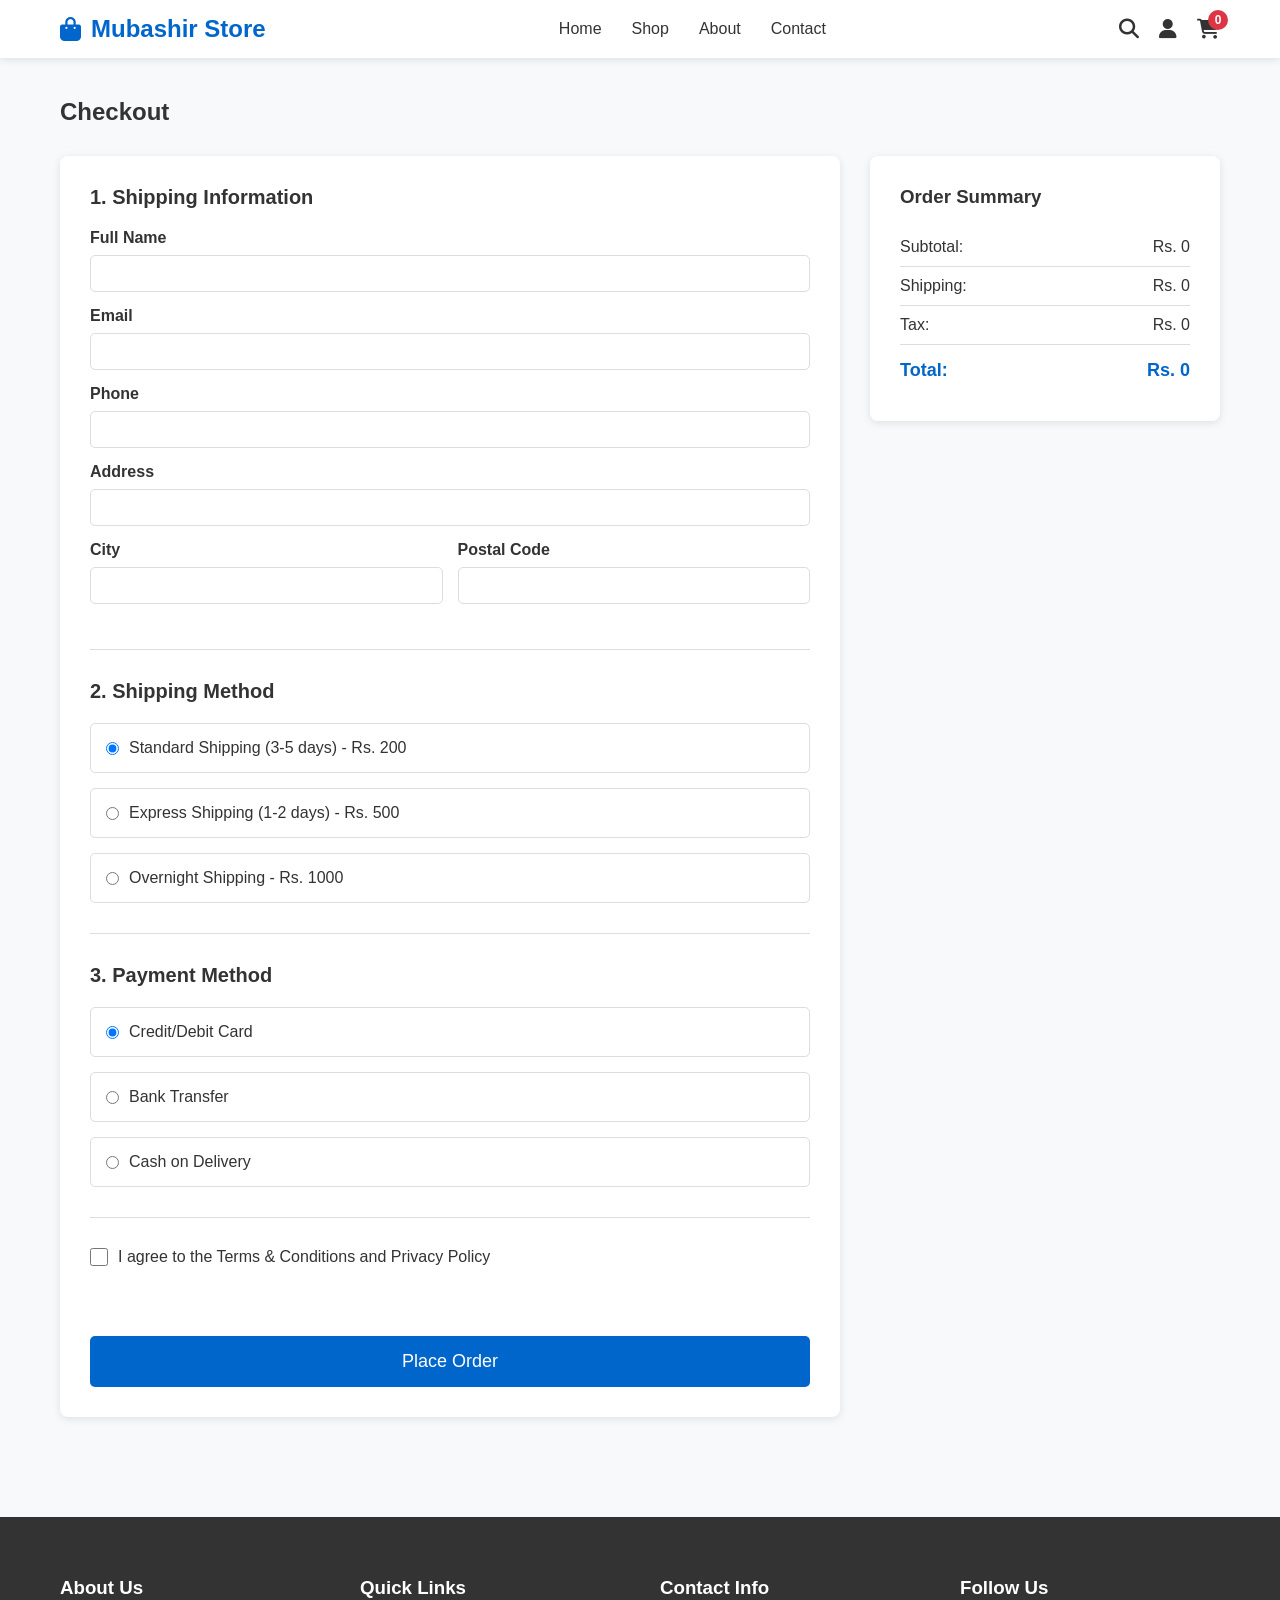
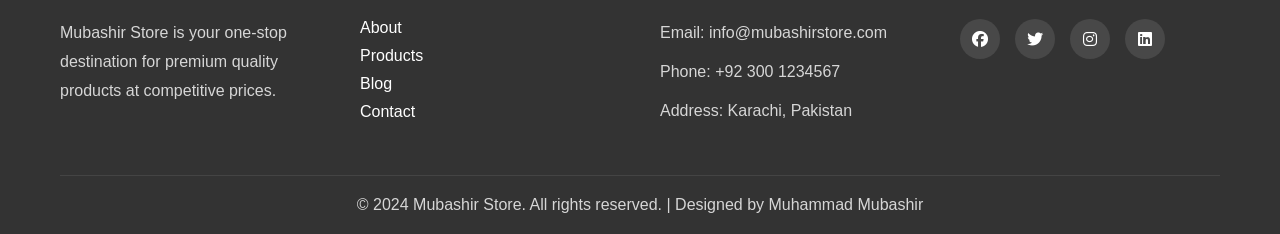
<file: checkout.html>
<!DOCTYPE html>
<html lang="en">
<head>
    <meta charset="UTF-8">
    <meta name="viewport" content="width=device-width, initial-scale=1.0">
    <title>Checkout - Mubashir Store</title>
    <link rel="stylesheet" href="css/style.css">
    <link rel="stylesheet" href="https://cdnjs.cloudflare.com/ajax/libs/font-awesome/6.4.0/css/all.min.css">
</head>
<body>
    <!-- Navigation Bar -->
    <nav class="navbar">
        <div class="container">
            <div class="nav-wrapper">
                <div class="logo">
                    <i class="fas fa-shopping-bag"></i>
                    <span>Mubashir Store</span>
                </div>
                <ul class="nav-menu">
                    <li><a href="index.html">Home</a></li>
                    <li><a href="shop.html">Shop</a></li>
                    <li><a href="#">About</a></li>
                    <li><a href="#">Contact</a></li>
                </ul>
                <div class="nav-icons">
                    <a href="#" class="icon-link">
                        <i class="fas fa-search"></i>
                    </a>
                    <a href="#" class="icon-link">
                        <i class="fas fa-user"></i>
                    </a>
                    <a href="cart.html" class="icon-link cart-icon">
                        <i class="fas fa-shopping-cart"></i>
                        <span class="cart-count" id="cartCount">0</span>
                    </a>
                </div>
                <div class="hamburger">
                    <span></span>
                    <span></span>
                    <span></span>
                </div>
            </div>
        </div>
    </nav>

    <!-- Checkout Section -->
    <section class="checkout-section">
        <div class="container">
            <h1>Checkout</h1>
            <div class="checkout-wrapper">
                <form class="checkout-form" id="checkoutForm">
                    <div class="form-section">
                        <h2>1. Shipping Information</h2>
                        <div class="form-group">
                            <label>Full Name</label>
                            <input type="text" required>
                        </div>
                        <div class="form-group">
                            <label>Email</label>
                            <input type="email" required>
                        </div>
                        <div class="form-group">
                            <label>Phone</label>
                            <input type="tel" required>
                        </div>
                        <div class="form-group">
                            <label>Address</label>
                            <input type="text" required>
                        </div>
                        <div class="form-row">
                            <div class="form-group">
                                <label>City</label>
                                <input type="text" required>
                            </div>
                            <div class="form-group">
                                <label>Postal Code</label>
                                <input type="text" required>
                            </div>
                        </div>
                    </div>

                    <div class="form-section">
                        <h2>2. Shipping Method</h2>
                        <div class="shipping-options">
                            <label class="radio-option">
                                <input type="radio" name="shipping" value="standard" checked>
                                <span>Standard Shipping (3-5 days) - Rs. 200</span>
                            </label>
                            <label class="radio-option">
                                <input type="radio" name="shipping" value="express">
                                <span>Express Shipping (1-2 days) - Rs. 500</span>
                            </label>
                            <label class="radio-option">
                                <input type="radio" name="shipping" value="overnight">
                                <span>Overnight Shipping - Rs. 1000</span>
                            </label>
                        </div>
                    </div>

                    <div class="form-section">
                        <h2>3. Payment Method</h2>
                        <div class="payment-options">
                            <label class="radio-option">
                                <input type="radio" name="payment" value="card" checked>
                                <span>Credit/Debit Card</span>
                            </label>
                            <label class="radio-option">
                                <input type="radio" name="payment" value="bank">
                                <span>Bank Transfer</span>
                            </label>
                            <label class="radio-option">
                                <input type="radio" name="payment" value="cod">
                                <span>Cash on Delivery</span>
                            </label>
                        </div>
                    </div>

                    <div class="form-section" id="cardDetails" style="display: none;">
                        <h2>Card Details</h2>
                        <div class="form-group">
                            <label>Card Holder Name</label>
                            <input type="text">
                        </div>
                        <div class="form-group">
                            <label>Card Number</label>
                            <input type="text" placeholder="1234 5678 9012 3456">
                        </div>
                        <div class="form-row">
                            <div class="form-group">
                                <label>Expiry Date</label>
                                <input type="text" placeholder="MM/YY">
                            </div>
                            <div class="form-group">
                                <label>CVV</label>
                                <input type="text" placeholder="123">
                            </div>
                        </div>
                    </div>

                    <div class="form-section">
                        <label class="checkbox">
                            <input type="checkbox" required>
                            <span>I agree to the Terms & Conditions and Privacy Policy</span>
                        </label>
                    </div>

                    <button type="submit" class="btn btn-primary" style="width: 100%; padding: 15px; font-size: 18px;">Place Order</button>
                </form>

                <aside class="order-summary">
                    <h3>Order Summary</h3>
                    <div id="checkoutSummary">
                        <!-- Summary will be loaded here -->
                    </div>
                </aside>
            </div>
        </div>
    </section>

    <!-- Footer -->
    <footer class="footer">
        <div class="container">
            <div class="footer-content">
                <div class="footer-section">
                    <h3>About Us</h3>
                    <p>Mubashir Store is your one-stop destination for premium quality products at competitive prices.</p>
                </div>
                <div class="footer-section">
                    <h3>Quick Links</h3>
                    <ul>
                        <li><a href="#">About</a></li>
                        <li><a href="#">Products</a></li>
                        <li><a href="#">Blog</a></li>
                        <li><a href="#">Contact</a></li>
                    </ul>
                </div>
                <div class="footer-section">
                    <h3>Contact Info</h3>
                    <p>Email: info@mubashirstore.com</p>
                    <p>Phone: +92 300 1234567</p>
                    <p>Address: Karachi, Pakistan</p>
                </div>
                <div class="footer-section">
                    <h3>Follow Us</h3>
                    <div class="social-links">
                        <a href="#"><i class="fab fa-facebook"></i></a>
                        <a href="#"><i class="fab fa-twitter"></i></a>
                        <a href="#"><i class="fab fa-instagram"></i></a>
                        <a href="#"><i class="fab fa-linkedin"></i></a>
                    </div>
                </div>
            </div>
            <div class="footer-bottom">
                <p>&copy; 2024 Mubashir Store. All rights reserved. | Designed by Muhammad Mubashir</p>
            </div>
        </div>
    </footer>

    <script src="js/script.js"></script>
</body>
</html>
</file>
<file: css/style.css>
* {
    margin: 0;
    padding: 0;
    box-sizing: border-box;
}

body {
    font-family: 'Segoe UI', Tahoma, Geneva, Verdana, sans-serif;
    color: #333;
    background-color: #f8f9fa;
}

html {
    scroll-behavior: smooth;
}

:root {
    --primary-color: #0066cc;
    --secondary-color: #ff6b35;
    --success-color: #28a745;
    --danger-color: #dc3545;
    --warning-color: #ffc107;
    --light-color: #f8f9fa;
    --dark-color: #333;
    --border-color: #ddd;
    --shadow: 0 2px 8px rgba(0, 0, 0, 0.1);
}

.container {
    max-width: 1200px;
    margin: 0 auto;
    padding: 0 20px;
}

/* Navigation Bar */
.navbar {
    background: white;
    box-shadow: var(--shadow);
    position: sticky;
    top: 0;
    z-index: 1000;
}

.nav-wrapper {
    display: flex;
    justify-content: space-between;
    align-items: center;
    padding: 15px 0;
}

.logo {
    display: flex;
    align-items: center;
    gap: 10px;
    font-size: 24px;
    font-weight: bold;
    color: var(--primary-color);
}

.nav-menu {
    display: flex;
    list-style: none;
    gap: 30px;
}

.nav-menu a {
    text-decoration: none;
    color: #333;
    font-weight: 500;
    transition: color 0.3s;
}

.nav-menu a:hover,
.nav-menu a.active {
    color: var(--primary-color);
}

.nav-icons {
    display: flex;
    gap: 20px;
    align-items: center;
}

.icon-link {
    color: #333;
    font-size: 20px;
    transition: color 0.3s;
    position: relative;
}

.icon-link:hover {
    color: var(--primary-color);
}

.cart-count {
    position: absolute;
    top: -8px;
    right: -8px;
    background: var(--danger-color);
    color: white;
    border-radius: 50%;
    width: 20px;
    height: 20px;
    display: flex;
    align-items: center;
    justify-content: center;
    font-size: 12px;
    font-weight: bold;
}

.hamburger {
    display: none;
    flex-direction: column;
    cursor: pointer;
}

.hamburger span {
    width: 25px;
    height: 3px;
    background: #333;
    margin: 5px 0;
    transition: 0.3s;
}

/* Buttons */
.btn {
    padding: 12px 30px;
    border: none;
    border-radius: 5px;
    font-size: 16px;
    cursor: pointer;
    transition: all 0.3s;
    text-decoration: none;
    display: inline-block;
    text-align: center;
}

.btn-primary {
    background: var(--primary-color);
    color: white;
}

.btn-primary:hover {
    background: #0052a3;
    transform: translateY(-2px);
    box-shadow: 0 4px 12px rgba(0, 102, 204, 0.3);
}

.btn-secondary {
    background: #6c757d;
    color: white;
}

.btn-secondary:hover {
    background: #5a6268;
}

/* Hero Section */
.hero {
    display: flex;
    align-items: center;
    gap: 50px;
    padding: 60px 0;
    background: linear-gradient(135deg, #667eea 0%, #764ba2 100%);
    color: white;
}

.hero-content h1 {
    font-size: 48px;
    margin-bottom: 20px;
    line-height: 1.2;
}

.hero-content p {
    font-size: 20px;
    margin-bottom: 30px;
    opacity: 0.9;
}

.hero-image img {
    width: 100%;
    max-width: 500px;
    border-radius: 10px;
    box-shadow: 0 10px 30px rgba(0, 0, 0, 0.3);
}

/* Featured Products */
.featured-products {
    padding: 60px 0;
}

.featured-products h2,
.categories h2,
.testimonials h2 {
    text-align: center;
    font-size: 36px;
    margin-bottom: 40px;
    color: var(--dark-color);
}

.products-grid {
    display: grid;
    grid-template-columns: repeat(auto-fill, minmax(250px, 1fr));
    gap: 30px;
}

.product-card {
    background: white;
    border-radius: 8px;
    overflow: hidden;
    box-shadow: var(--shadow);
    transition: all 0.3s;
    cursor: pointer;
}

.product-card:hover {
    transform: translateY(-10px);
    box-shadow: 0 10px 25px rgba(0, 0, 0, 0.15);
}

.product-image {
    width: 100%;
    height: 250px;
    background: #f0f0f0;
    overflow: hidden;
}

.product-image img {
    width: 100%;
    height: 100%;
    object-fit: cover;
    transition: transform 0.3s;
}

.product-card:hover .product-image img {
    transform: scale(1.1);
}

.product-info {
    padding: 20px;
}

.product-category {
    color: var(--primary-color);
    font-size: 12px;
    font-weight: 600;
    text-transform: uppercase;
    margin-bottom: 10px;
}

.product-title {
    font-size: 18px;
    font-weight: 600;
    margin-bottom: 10px;
    color: var(--dark-color);
}

.product-rating {
    color: var(--warning-color);
    font-size: 14px;
    margin-bottom: 10px;
}

.product-price {
    display: flex;
    justify-content: space-between;
    align-items: center;
    margin-bottom: 15px;
}

.price {
    font-size: 22px;
    font-weight: bold;
    color: var(--primary-color);
}

.original-price {
    font-size: 14px;
    color: #999;
    text-decoration: line-through;
}

.discount-badge {
    background: var(--danger-color);
    color: white;
    padding: 5px 10px;
    border-radius: 5px;
    font-size: 12px;
    font-weight: bold;
}

.product-actions {
    display: flex;
    gap: 10px;
}

.product-actions button {
    flex: 1;
    padding: 10px;
    border: none;
    border-radius: 5px;
    cursor: pointer;
    font-weight: 600;
    transition: all 0.3s;
}

.add-to-cart {
    background: var(--primary-color);
    color: white;
}

.add-to-cart:hover {
    background: #0052a3;
}

.wishlist-btn {
    background: #f0f0f0;
    color: var(--primary-color);
    border: 2px solid var(--primary-color);
}

.wishlist-btn:hover {
    background: var(--primary-color);
    color: white;
}

/* Categories Section */
.categories {
    padding: 60px 0;
    background: white;
}

.categories-grid {
    display: grid;
    grid-template-columns: repeat(auto-fit, minmax(250px, 1fr));
    gap: 30px;
}

.category-card {
    background: linear-gradient(135deg, #667eea 0%, #764ba2 100%);
    color: white;
    padding: 40px;
    border-radius: 10px;
    text-align: center;
    transition: all 0.3s;
    cursor: pointer;
}

.category-card:hover {
    transform: translateY(-10px);
    box-shadow: 0 10px 25px rgba(0, 0, 0, 0.2);
}

.category-card i {
    font-size: 48px;
    margin-bottom: 20px;
    display: block;
}

.category-card h3 {
    font-size: 24px;
    margin-bottom: 10px;
}

.category-card p {
    opacity: 0.9;
}

/* Testimonials */
.testimonials {
    padding: 60px 0;
    background: #f8f9fa;
}

.testimonials-grid {
    display: grid;
    grid-template-columns: repeat(auto-fit, minmax(300px, 1fr));
    gap: 30px;
}

.testimonial-card {
    background: white;
    padding: 30px;
    border-radius: 10px;
    box-shadow: var(--shadow);
    transition: all 0.3s;
}

.testimonial-card:hover {
    transform: translateY(-5px);
    box-shadow: 0 10px 25px rgba(0, 0, 0, 0.15);
}

.stars {
    color: var(--warning-color);
    margin-bottom: 15px;
    font-size: 14px;
}

.testimonial-card p {
    font-size: 16px;
    margin-bottom: 20px;
    color: #666;
    line-height: 1.6;
}

.testimonial-card h4 {
    font-size: 16px;
    margin-bottom: 5px;
}

.testimonial-card span {
    color: var(--primary-color);
    font-size: 12px;
    font-weight: 600;
}

/* Footer */
.footer {
    background: var(--dark-color);
    color: white;
    padding: 60px 0 20px;
    margin-top: 60px;
}

.footer-content {
    display: grid;
    grid-template-columns: repeat(auto-fit, minmax(250px, 1fr));
    gap: 40px;
    margin-bottom: 40px;
}

.footer-section h3 {
    margin-bottom: 20px;
}

.footer-section p {
    line-height: 1.8;
    opacity: 0.8;
    margin-bottom: 10px;
}

.footer-section ul {
    list-style: none;
}

.footer-section ul li {
    margin-bottom: 10px;
}

.footer-section a {
    color: white;
    text-decoration: none;
    transition: color 0.3s;
}

.footer-section a:hover {
    color: var(--primary-color);
}

.social-links {
    display: flex;
    gap: 15px;
}

.social-links a {
    width: 40px;
    height: 40px;
    display: flex;
    align-items: center;
    justify-content: center;
    background: rgba(255, 255, 255, 0.1);
    border-radius: 50%;
    transition: all 0.3s;
}

.social-links a:hover {
    background: var(--primary-color);
}

.footer-bottom {
    border-top: 1px solid rgba(255, 255, 255, 0.1);
    padding-top: 20px;
    text-align: center;
    opacity: 0.8;
}

/* Shop Page */
.shop-section {
    padding: 40px 0;
    min-height: 80vh;
}

.shop-wrapper {
    display: grid;
    grid-template-columns: 250px 1fr;
    gap: 40px;
}

.sidebar {
    background: white;
    padding: 30px;
    border-radius: 8px;
    box-shadow: var(--shadow);
    height: fit-content;
}

.sidebar h3 {
    margin-bottom: 30px;
    font-size: 20px;
}

.filter-group {
    margin-bottom: 30px;
    border-bottom: 1px solid var(--border-color);
    padding-bottom: 20px;
}

.filter-group:last-child {
    border-bottom: none;
}

.filter-group h4 {
    margin-bottom: 15px;
    font-size: 16px;
}

.checkbox {
    display: flex;
    align-items: center;
    gap: 10px;
    margin-bottom: 10px;
    cursor: pointer;
}

.checkbox input[type="checkbox"] {
    cursor: pointer;
    width: 18px;
    height: 18px;
}

.price-slider {
    width: 100%;
    margin-bottom: 15px;
}

.price-display {
    font-size: 14px;
    color: var(--primary-color);
    font-weight: 600;
}

.products-section {
    background: white;
    padding: 30px;
    border-radius: 8px;
    box-shadow: var(--shadow);
}

.products-header {
    display: flex;
    justify-content: space-between;
    align-items: center;
    margin-bottom: 30px;
}

.products-header h2 {
    margin: 0;
}

.sort-dropdown {
    padding: 10px 15px;
    border: 1px solid var(--border-color);
    border-radius: 5px;
    cursor: pointer;
}

/* Cart Page */
.cart-section {
    padding: 40px 0;
}

.cart-section h1 {
    margin-bottom: 30px;
}

.cart-wrapper {
    display: grid;
    grid-template-columns: 1fr 350px;
    gap: 30px;
}

.cart-items {
    background: white;
    padding: 30px;
    border-radius: 8px;
    box-shadow: var(--shadow);
}

.cart-item {
    display: grid;
    grid-template-columns: 100px 1fr auto;
    gap: 20px;
    padding: 20px;
    border-bottom: 1px solid var(--border-color);
    align-items: center;
}

.cart-item:last-child {
    border-bottom: none;
}

.cart-item-image {
    width: 100px;
    height: 100px;
    background: #f0f0f0;
    border-radius: 5px;
    overflow: hidden;
}

.cart-item-image img {
    width: 100%;
    height: 100%;
    object-fit: cover;
}

.cart-item-details h3 {
    margin-bottom: 10px;
}

.cart-item-price {
    color: var(--primary-color);
    font-weight: bold;
}

.cart-item-actions {
    display: flex;
    flex-direction: column;
    gap: 10px;
    text-align: right;
}

.quantity-control {
    display: flex;
    align-items: center;
    gap: 10px;
    border: 1px solid var(--border-color);
    border-radius: 5px;
    width: fit-content;
}

.quantity-control button {
    width: 30px;
    height: 30px;
    border: none;
    background: white;
    cursor: pointer;
    transition: 0.3s;
}

.quantity-control button:hover {
    background: var(--primary-color);
    color: white;
}

.quantity-control input {
    width: 50px;
    text-align: center;
    border: none;
}

.remove-btn {
    background: var(--danger-color);
    color: white;
    border: none;
    padding: 5px 10px;
    border-radius: 5px;
    cursor: pointer;
    font-size: 12px;
}

.cart-summary {
    background: white;
    padding: 30px;
    border-radius: 8px;
    box-shadow: var(--shadow);
    height: fit-content;
}

.cart-summary h3 {
    margin-bottom: 20px;
}

.summary-row {
    display: flex;
    justify-content: space-between;
    padding: 10px 0;
    border-bottom: 1px solid var(--border-color);
}

.summary-row.total {
    border-bottom: none;
    font-size: 18px;
    font-weight: bold;
    padding-top: 15px;
    color: var(--primary-color);
}

.empty-cart {
    text-align: center;
    padding: 60px 20px;
}

.empty-cart i {
    font-size: 64px;
    color: #ddd;
    margin-bottom: 20px;
}

.empty-cart h2 {
    margin-bottom: 20px;
}

/* Checkout Page */
.checkout-section {
    padding: 40px 0;
}

.checkout-section h1 {
    margin-bottom: 30px;
}

.checkout-wrapper {
    display: grid;
    grid-template-columns: 1fr 350px;
    gap: 30px;
}

.checkout-form {
    background: white;
    padding: 30px;
    border-radius: 8px;
    box-shadow: var(--shadow);
}

.form-section {
    margin-bottom: 30px;
    padding-bottom: 30px;
    border-bottom: 1px solid var(--border-color);
}

.form-section:last-of-type {
    border-bottom: none;
}

.form-section h2 {
    font-size: 20px;
    margin-bottom: 20px;
}

.form-group {
    margin-bottom: 15px;
}

.form-group label {
    display: block;
    margin-bottom: 8px;
    font-weight: 600;
}

.form-group input,
.form-group select {
    width: 100%;
    padding: 10px 15px;
    border: 1px solid var(--border-color);
    border-radius: 5px;
    font-family: inherit;
}

.form-group input:focus,
.form-group select:focus {
    outline: none;
    border-color: var(--primary-color);
    box-shadow: 0 0 5px rgba(0, 102, 204, 0.2);
}

.form-row {
    display: grid;
    grid-template-columns: 1fr 1fr;
    gap: 15px;
}

.shipping-options,
.payment-options {
    display: flex;
    flex-direction: column;
    gap: 15px;
}

.radio-option {
    display: flex;
    align-items: center;
    gap: 10px;
    cursor: pointer;
    padding: 15px;
    border: 1px solid var(--border-color);
    border-radius: 5px;
    transition: all 0.3s;
}

.radio-option:hover {
    border-color: var(--primary-color);
    background: rgba(0, 102, 204, 0.05);
}

.radio-option input[type="radio"] {
    cursor: pointer;
}

.order-summary {
    background: white;
    padding: 30px;
    border-radius: 8px;
    box-shadow: var(--shadow);
    height: fit-content;
}

/* Responsive Design */
@media (max-width: 768px) {
    .hamburger {
        display: flex;
    }

    .nav-menu {
        display: none;
    }

    .hero {
        flex-direction: column;
        padding: 40px 0;
    }

    .hero-content h1 {
        font-size: 32px;
    }

    .hero-content p {
        font-size: 16px;
    }

    .products-grid {
        grid-template-columns: repeat(auto-fill, minmax(180px, 1fr));
        gap: 20px;
    }

    .shop-wrapper {
        grid-template-columns: 1fr;
    }

    .sidebar {
        display: none;
    }

    .cart-wrapper,
    .checkout-wrapper {
        grid-template-columns: 1fr;
    }

    .cart-item {
        grid-template-columns: 80px 1fr;
    }

    .form-row {
        grid-template-columns: 1fr;
    }
}

@media (max-width: 480px) {
    .nav-menu {
        flex-direction: column;
    }

    .featured-products h2,
    .categories h2,
    .testimonials h2 {
        font-size: 24px;
    }

    .products-grid {
        grid-template-columns: 1fr;
    }

    .hero {
        padding: 20px 0;
    }

    .hero-content h1 {
        font-size: 24px;
    }
}
</file>
